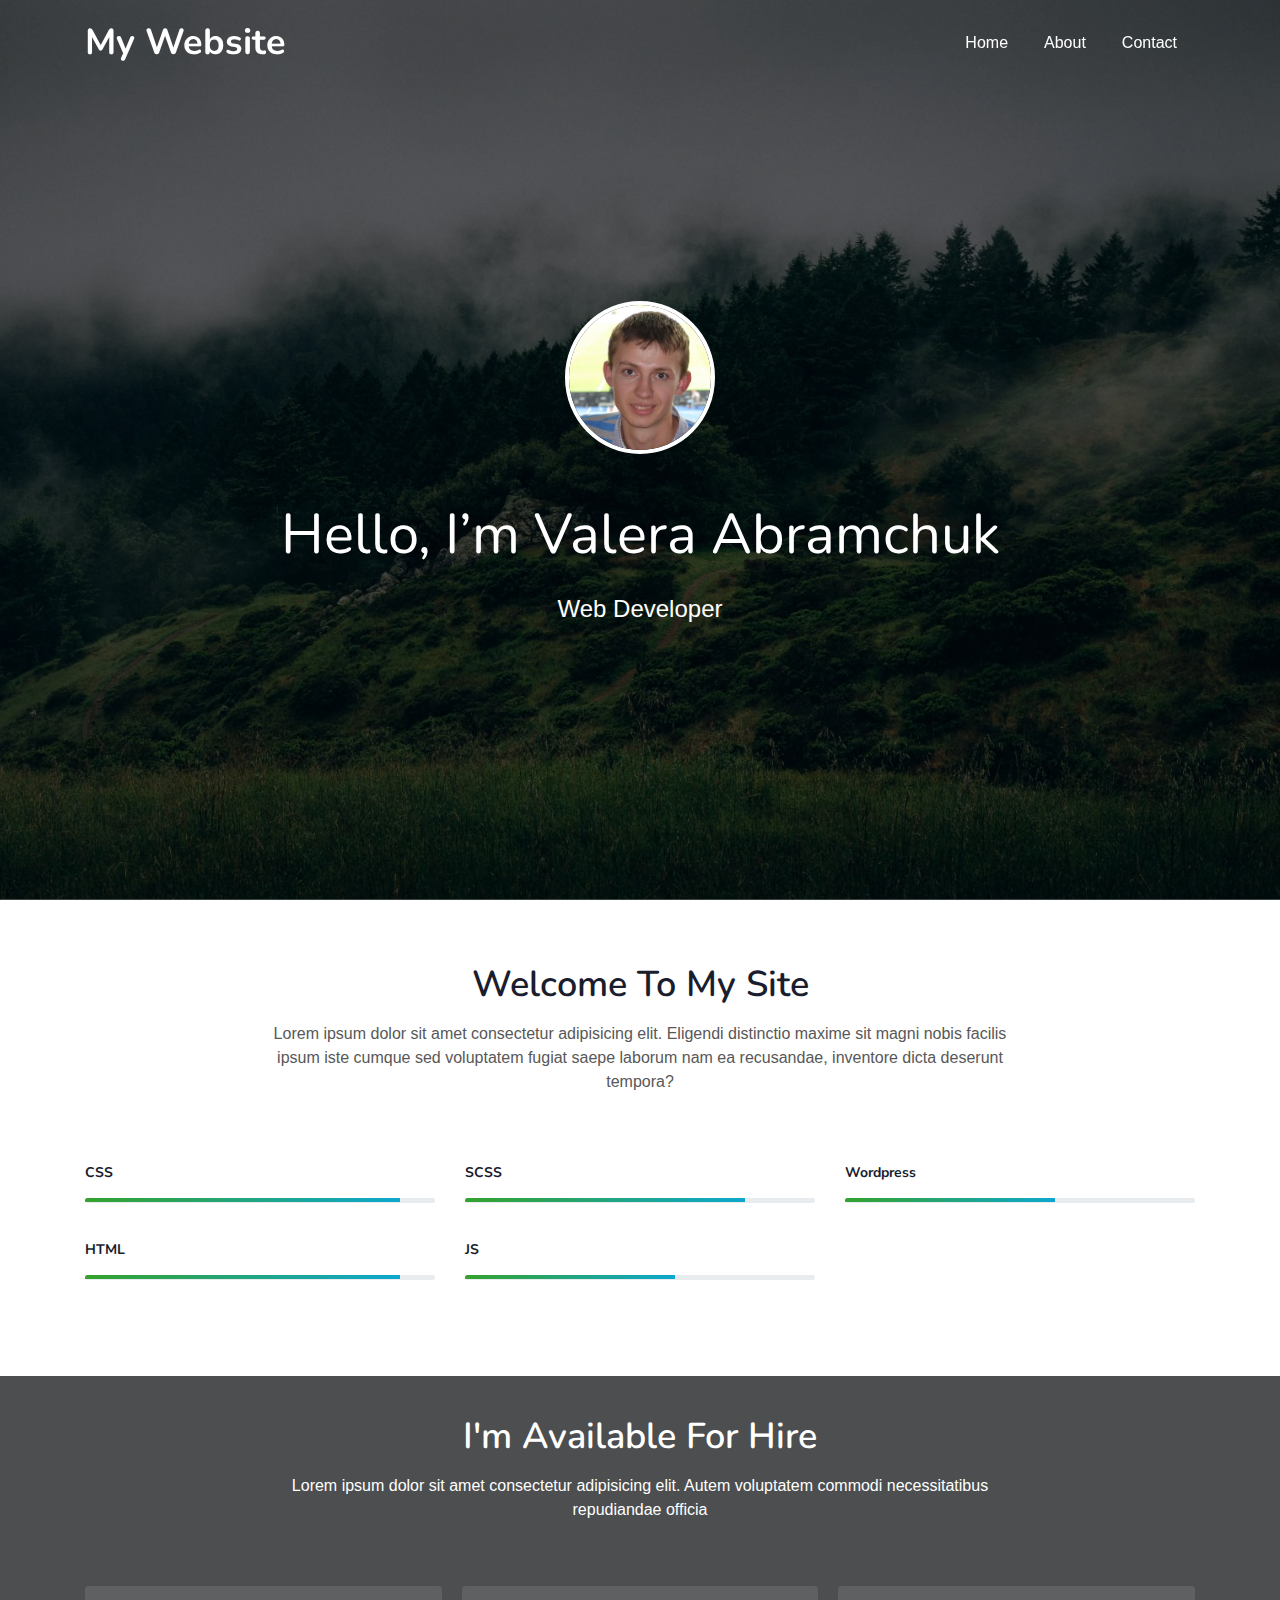
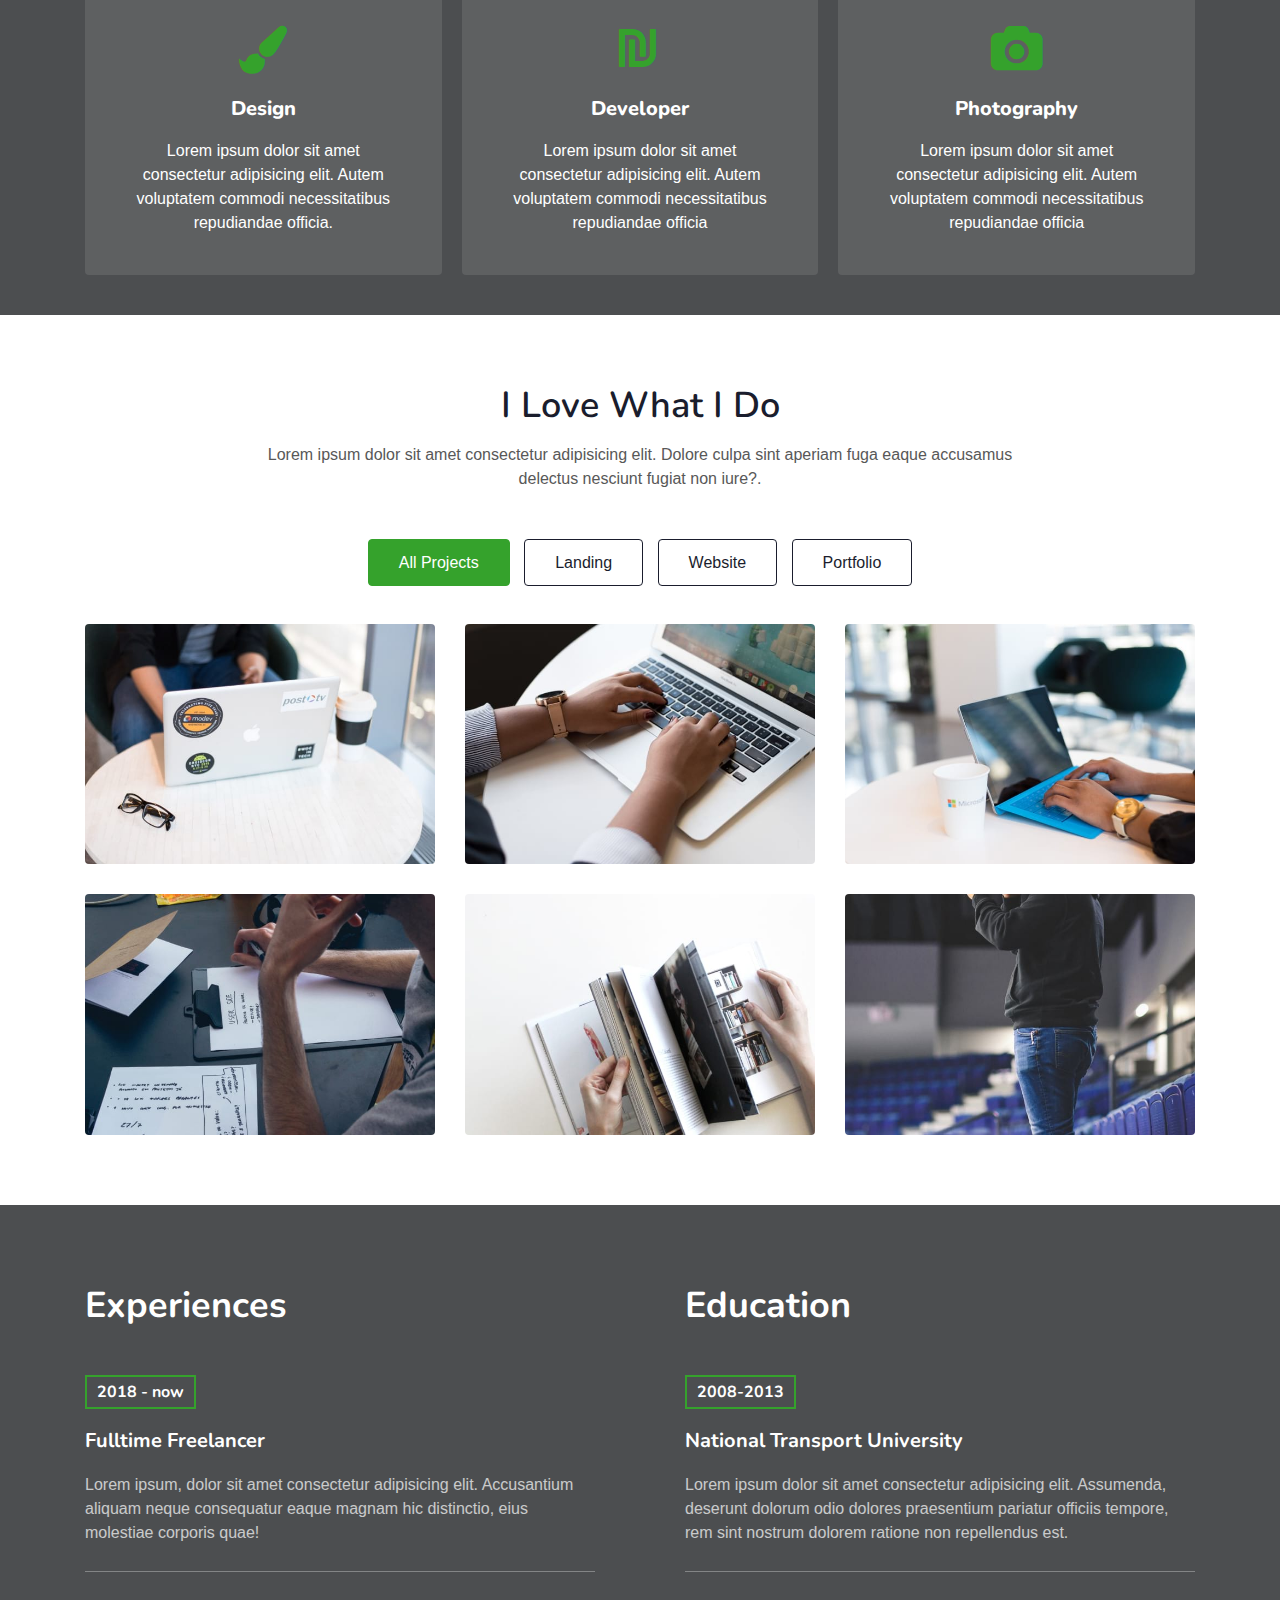
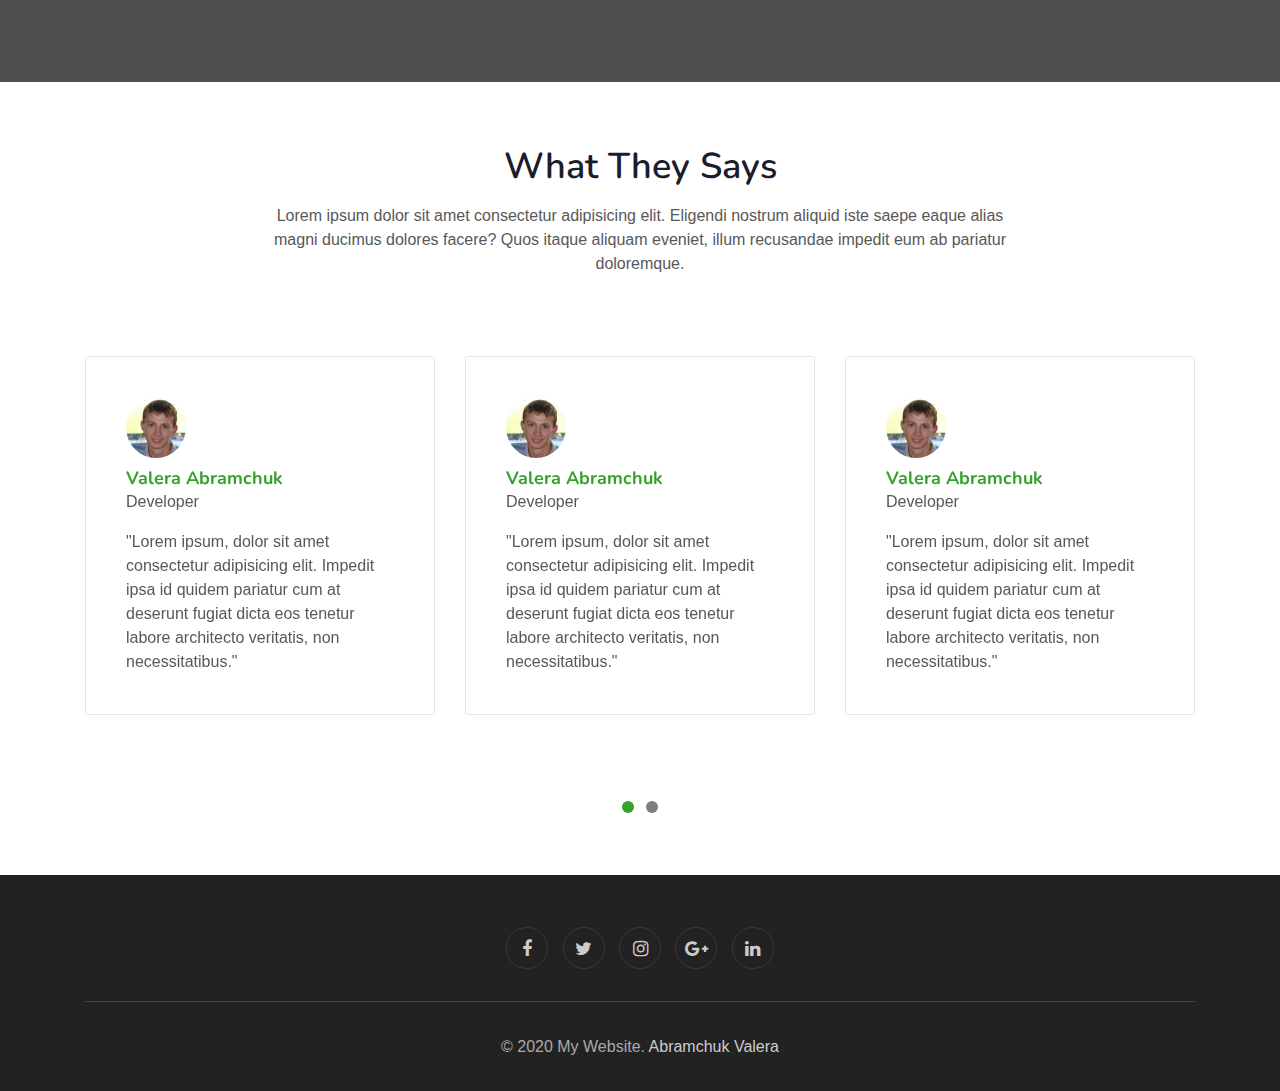
<file: index.html>
<!doctype html>
<html lang="en">

<head>
    <!-- Required meta tags -->
    <meta charset="utf-8">
    <meta name="viewport" content="width=device-width, initial-scale=1, shrink-to-fit=no">

    <title>My Website</title>
    <!-- web fonts -->
    <link rel="preconnect" href="https://fonts.gstatic.com">
    <link href="https://fonts.googleapis.com/css2?family=Nunito:wght@400;600;700;800&display=swap" rel="stylesheet">
    <!-- //web fonts -->
    <!-- Template CSS -->
    <link rel="stylesheet" href="assets/css/style.css">
</head>

<body>

    <section class="w3l-bootstrap-header">
        <div id="header_scroll">
            <nav class="navbar navbar-expand-lg navbar-light py-lg-3 py-2" id="header">
                <div class="container">
                    <a class="navbar-brand" href="index.html"> My Website</a>
                    <!-- if logo is image enable this   
  <a class="navbar-brand" href="#index.html">
      <img src="image-path" alt="Your logo" title="Your logo" style="height:35px;" />
  </a> -->
                    <button class="navbar-toggler" type="button" data-toggle="collapse" data-target="#navbarSupportedContent" aria-controls="navbarSupportedContent" aria-expanded="false" aria-label="Toggle navigation">
      <span class="navbar-toggler-icon fa fa-bars"></span>
    </button>

                    <div class="collapse navbar-collapse" id="navbarSupportedContent">
                        <ul class="navbar-nav ml-auto">
                            <li class="nav-item">
                                <a class="nav-link" href="index.html">Home</a>
                            </li>
                            <li class="nav-item">
                                <a class="nav-link" href="about.html">About</a>
                            </li>

                            <li class="nav-item">
                                <a class="nav-link" href="contact.html">Contact</a>
                            </li>
                        </ul>

                    </div>
                </div>
            </nav>
        </div>

    </section>
    <!--  Main banner section -->
    <section class="w3l-main-banner" id="home">
        <div class="companies20-content">
            <div class="companies-wrapper">
                <div class="item">

                    <div class="slider-info banner-view text-center">
                        <div class="banner-info container">
                            <img src="assets/images/my1.jpeg" alt="about image" class="img-fluid">
                            <h3 class="banner-text mt-5">Hello, I’m Valera Abramchuk
                            </h3>
                            <p class="my-4 mb-5">Web Developer</p><br>

                        </div>
                    </div>

                </div>
            </div>
        </div>
    </section>
    <!--  //Main banner section -->
    <section class="w3l-about ">
        <div class="skills-bars py-5">
            <div class="container py-md-3">
                <div class="heading text-center mx-auto">
                    <h3 class="head">Welcome To My Site</h3>
                    <p class="my-3 head"> Lorem ipsum dolor sit amet consectetur adipisicing elit. Eligendi distinctio maxime sit magni nobis facilis ipsum iste cumque sed voluptatem fugiat saepe laborum nam ea recusandae, inventore dicta deserunt tempora?</p>

                </div>
                <div class="row mt-5 pt-3">
                    <div class="col-lg-4  col-md-4 col-sm-6 skills-bar-grids mb-4 pb-2">
                        <h4>CSS</h4>
                        <div class="progress">
                            <div class="progress-bar progress-bar-striped bg-color" role="progressbar" style="width: 90% ;height:4px;" aria-valuenow="50" aria-valuemin="0" aria-valuemax="100">
                            </div>
                        </div>
                    </div>
                    <div class="col-lg-4 col-md-4 col-sm-6 skills-bar-grids mb-4 pb-2">
                        <h4>SCSS</h4>
                        <div class="progress">
                            <div class="progress-bar progress-bar-striped bg-color" role="progressbar" style="width: 80% ;height:4px;" aria-valuenow="50" aria-valuemin="0" aria-valuemax="100">
                            </div>
                        </div>
                    </div>

                    <div class="col-lg-4  col-md-4 col-sm-6 skills-bar-grids mb-4 pb-2">
                        <h4>Wordpress</h4>
                        <div class="progress">
                            <div class="progress-bar progress-bar-striped bg-color" role="progressbar" style="width: 60% ;height:4px;" aria-valuenow="50" aria-valuemin="0" aria-valuemax="100">
                            </div>
                        </div>
                    </div>

                    <div class="col-lg-4 col-md-4 col-sm-6 skills-bar-grids ">
                        <h4>HTML</h4>
                        <div class="progress">
                            <div class="progress-bar progress-bar-striped bg-color" role="progressbar" style="width: 90% ;height:4px;" aria-valuenow="90" aria-valuemin="0" aria-valuemax="100">
                            </div>
                        </div>
                    </div>
                    <div class="col-lg-4 col-md-4 col-sm-6 skills-bar-grids mb-4 pb-2">
                        <h4>JS</h4>
                        <div class="progress">
                            <div class="progress-bar progress-bar-striped bg-color" role="progressbar" style="width: 60% ;height:4px;" aria-valuenow="50" aria-valuemin="0" aria-valuemax="100">
                            </div>
                        </div>
                    </div>

                </div>
            </div>
        </div>
    </section>
    <section class="w3l-feature-3" id="features">
        <div class="grid top-bottom">
            <div class="container">
                <div class="heading text-center mx-auto">
                    <h3 class="head text-white">I'm Available For Hire</h3>
                    <p class="my-3 head text-white"> Lorem ipsum dolor sit amet consectetur adipisicing elit. Autem voluptatem commodi necessitatibus repudiandae officia</p>
                </div>
                <div class="middle-section grid-column text-center mt-5 pt-3">
                    <div class="three-grids-columns">
                        <span class="fa fa-paint-brush"></span>
                        <h4>Design</h4>
                        <p>Lorem ipsum dolor sit amet consectetur adipisicing elit. Autem voluptatem commodi necessitatibus repudiandae officia.</p>

                    </div>
                    <div class="three-grids-columns">
                        <span class="fa fa-ils"></span>
                        <h4>Developer</h4>
                        <p>Lorem ipsum dolor sit amet consectetur adipisicing elit. Autem voluptatem commodi necessitatibus repudiandae officia</p>

                    </div>
                    <div class="three-grids-columns">
                        <span class="fa fa-camera"></span>
                        <h4>Photography</h4>
                        <p>Lorem ipsum dolor sit amet consectetur adipisicing elit. Autem voluptatem commodi necessitatibus repudiandae officia</p>

                    </div>
                </div>
            </div>
        </div>
    </section>
    <div class="products-4" id="portfolio">
        <!-- Products4 block -->
        <div id="products4-block" class="text-center">
            <div class="container">
                <div class="heading text-center mx-auto mb-5">
                    <h3 class="head">I Love What I Do</h3>
                    <p class="my-3 head"> Lorem ipsum dolor sit amet consectetur adipisicing elit. Dolore culpa sint aperiam fuga eaque accusamus delectus nesciunt fugiat non iure?.</p>
                </div>
                <input id="tab1" type="radio" name="tabs" checked>
                <label class="tabtle" for="tab1">All Projects</label>

                <input id="tab2" type="radio" name="tabs">
                <label class="tabtle" for="tab2">Landing</label>

                <input id="tab3" type="radio" name="tabs">
                <label class="tabtle" for="tab3">Website</label>

                <input id="tab4" type="radio" name="tabs">
                <label class="tabtle" for="tab4">Portfolio</label>

                <section id="content1" class="tab-content text-left">
                    <div class="d-grid grid-col-3">
                        <div class="product">
                            <a href="assets/images/g1.jpg" data-lightbox="example-set" data-title="Lorem ipsum dolor sit amet consectetur adipisicing elit. Numquam architecto, ex veritatis">
                                <figure>
                                    <img src="assets/images/g1.jpg" class="img-responsive" alt="" />
                                </figure>
                            </a>

                        </div>
                        <div class="product">
                            <a href="assets/images/g2.jpg" data-lightbox="example-set" data-title="Lorem ipsum dolor sit amet consectetur adipisicing elit. Numquam architecto, ex veritatis">
                                <figure>
                                    <img src="assets/images/g2.jpg" class="img-responsive" alt="" />
                                </figure>
                            </a>

                        </div>
                        <div class="product">
                            <a href="assets/images/g3.jpg" data-lightbox="example-set" data-title="Lorem ipsum dolor sit amet consectetur adipisicing elit. Numquam architecto, ex veritatis">
                                <figure>
                                    <img src="assets/images/g3.jpg" class="img-responsive" alt="" />
                                </figure>
                            </a>

                        </div>
                        <div class="product">
                            <a href="assets/images/g4.jpg" data-lightbox="example-set" data-title="Lorem ipsum dolor sit amet consectetur adipisicing elit. Numquam architecto, ex veritatis">
                                <figure>
                                    <img src="assets/images/g4.jpg" class="img-responsive" alt="" />
                                </figure>
                            </a>

                        </div>
                        <div class="product">
                            <a href="assets/images/g5.jpg" data-lightbox="example-set" data-title="Lorem ipsum dolor sit amet consectetur adipisicing elit. Numquam architecto, ex veritatis">
                                <figure>
                                    <img src="assets/images/g5.jpg" class="img-responsive" alt="" />
                                </figure>
                            </a>

                        </div>
                        <div class="product">
                            <a href="assets/images/g6.jpg" data-lightbox="example-set" data-title="Lorem ipsum dolor sit amet consectetur adipisicing elit. Numquam architecto, ex veritatis">
                                <figure>
                                    <img src="assets/images/g6.jpg" class="img-responsive" alt="" />
                                </figure>
                            </a>

                        </div>


                    </div>
                </section>

                <section id="content2" class="tab-content text-left">
                    <div class="d-grid grid-col-3">
                        <div class="product">
                            <a href="assets/images/g7.jpg" data-lightbox="example-set" data-title="Lorem ipsum dolor sit amet consectetur adipisicing elit. Numquam architecto, ex veritatis">
                                <figure>
                                    <img src="assets/images/g7.jpg" class="img-responsive" alt="" />
                                </figure>
                            </a>

                        </div>
                        <div class="product">
                            <a href="assets/images/g7.jpg" data-lightbox="example-set" data-title="Lorem ipsum dolor sit amet consectetur adipisicing elit. Numquam architecto, ex veritatis">
                                <figure>
                                    <img src="assets/images/g7.jpg" class="img-responsive" alt="" />
                                </figure>
                            </a>

                        </div>
                        <div class="product">
                            <a href="assets/images/g1.jpg" data-lightbox="example-set" data-title="Lorem ipsum dolor sit amet consectetur adipisicing elit. Numquam architecto, ex veritatis">
                                <figure>
                                    <img src="assets/images/g1.jpg" class="img-responsive" alt="" />
                                </figure>
                            </a>

                        </div>
                        <div class="product">
                            <a href="assets/images/g2.jpg" data-lightbox="example-set" data-title="Lorem ipsum dolor sit amet consectetur adipisicing elit. Numquam architecto, ex veritatis">
                                <figure>
                                    <img src="assets/images/g2.jpg" class="img-responsive" alt="" />
                                </figure>
                            </a>

                        </div>
                        <div class="product">
                            <a href="assets/images/g3.jpg" data-lightbox="example-set" data-title="Lorem ipsum dolor sit amet consectetur adipisicing elit. Numquam architecto, ex veritatis">
                                <figure>
                                    <img src="assets/images/g3.jpg" class="img-responsive" alt="" />
                                </figure>
                            </a>

                        </div>
                        <div class="product">
                            <a href="assets/images/g4.jpg" data-lightbox="example-set" data-title="Lorem ipsum dolor sit amet consectetur adipisicing elit. Numquam architecto, ex veritatis">
                                <figure>
                                    <img src="assets/images/g4.jpg" class="img-responsive" alt="" />
                                </figure>
                            </a>

                        </div>
                    </div>
                </section>

                <section id="content3" class="tab-content text-left">
                    <div class="d-grid grid-col-3">
                        <div class="product">
                            <a href="assets/images/g5.jpg" data-lightbox="example-set" data-title="Lorem ipsum dolor sit amet consectetur adipisicing elit. Numquam architecto, ex veritatis">
                                <figure>
                                    <img src="assets/images/g5.jpg" class="img-responsive" alt="" />
                                </figure>
                            </a>

                        </div>
                        <div class="product">
                            <a href="assets/images/g6.jpg" data-lightbox="example-set" data-title="Lorem ipsum dolor sit amet consectetur adipisicing elit. Numquam architecto, ex veritatis">
                                <figure>
                                    <img src="assets/images/g6.jpg" class="img-responsive" alt="" />
                                </figure>
                            </a>

                        </div>
                        <div class="product">
                            <a href="assets/images/g7.jpg" data-lightbox="example-set" data-title="Lorem ipsum dolor sit amet consectetur adipisicing elit. Numquam architecto, ex veritatis">
                                <figure>
                                    <img src="assets/images/g7.jpg" class="img-responsive" alt="" />
                                </figure>
                            </a>

                        </div>
                    </div>
                </section>

                <section id="content4" class="tab-content text-left">
                    <div class="d-grid grid-col-3">
                        <div class="product">
                            <a href="assets/images/g7.jpg" data-lightbox="example-set" data-title="Lorem ipsum dolor sit amet consectetur adipisicing elit. Numquam architecto, ex veritatis">
                                <figure>
                                    <img src="assets/images/g7.jpg" class="img-responsive" alt="" />
                                </figure>
                            </a>

                        </div>
                        <div class="product">
                            <a href="assets/images/g1.jpg" data-lightbox="example-set" data-title="Lorem ipsum dolor sit amet consectetur adipisicing elit. Numquam architecto, ex veritatis">
                                <figure>
                                    <img src="assets/images/g1.jpg" class="img-responsive" alt="" />
                                </figure>
                            </a>

                        </div>
                    </div>
                </section>
            </div>
        </div>
        <!-- Products4 block -->
    </div>
    <script src="assets/js/jquery-3.3.1.min.js"></script>
    <script src="assets/js/lightbox-plus-jquery.min.js"></script>
    <section class="services-12" id="experience">
        <div class="form-12-content">
            <div class="container">
                <div class="grid grid-column-2 ">

                    <div class="column1">
                        <h3 class="mb-5">Experiences</h3>
                        <div class="experience-top">
                            <h5>2018 - now</h5>
                            <h4>Fulltime Freelancer</h4>
                            <p class="my-3 text-white">Lorem ipsum, dolor sit amet consectetur adipisicing elit. Accusantium aliquam neque consequatur eaque magnam hic distinctio, eius molestiae corporis quae!</p>
                        </div>


                    </div>
                    <div class="column1">
                        <h3 class="mb-5">Education</h3>
                        <div class="experience-top">
                            <h5>2008-2013</h5>
                            <h4>National Transport University</h4>
                            <p class="my-3 text-white">Lorem ipsum dolor sit amet consectetur adipisicing elit. Assumenda, deserunt dolorum odio dolores praesentium pariatur officiis tempore, rem sint nostrum dolorem ratione non repellendus est.</p>
                        </div>


                    </div>
                </div>
            </div>
        </div>
    </section>
    <section class="w3l-testimonials" id="testimonials">
        <div class="customers-6-content py-5">
            <div class="container py-lg-3">
                <div class="heading text-center mx-auto">
                    <h3 class="head">What They Says</h3>
                    <p class="my-3 head "> Lorem ipsum dolor sit amet consectetur adipisicing elit. Eligendi nostrum aliquid iste saepe eaque alias magni ducimus dolores facere? Quos itaque aliquam eveniet, illum recusandae impedit eum ab pariatur doloremque.</p>
                </div>

                <div id="customerhnyCarousel" class="carousel slide" data-ride="carousel">

                    <ol class="carousel-indicators">
                        <li data-target="#customerhnyCarousel" data-slide-to="0" class="active"></li>
                        <li data-target="#customerhnyCarousel" data-slide-to="1"></li>

                    </ol>
                    <!-- Carousel items -->
                    <div class="carousel-inner pb-5">

                        <div class="carousel-item active">
                            <div class="customer row py-5 mt-3">
                                <div class="col-lg-4 col-md-6">
                                    <div class="card">

                                        <div class="card-body">
                                            <img class="card-img-top img-responsive" src="assets/images/my1.jpeg" alt="">
                                            <h3 class="card-title mt-2">Valera Abramchuk</h3>
                                            <p class="sub-title mb-3">Developer</p>
                                            <p class="card-text">"Lorem ipsum, dolor sit amet consectetur adipisicing elit. Impedit ipsa id quidem pariatur cum at deserunt fugiat dicta eos tenetur labore architecto veritatis, non necessitatibus."
                                            </p>


                                        </div>
                                    </div>
                                </div>
                                <div class="col-lg-4 col-md-6 off-testi-2">
                                    <div class="card">

                                        <div class="card-body">
                                            <img class="card-img-top img-responsive" src="assets/images/my1.jpeg" alt="">
                                            <h3 class="card-title mt-2">Valera Abramchuk</h3>
                                            <p class="sub-title mb-3">Developer</p>
                                            <p class="card-text">"Lorem ipsum, dolor sit amet consectetur adipisicing elit. Impedit ipsa id quidem pariatur cum at deserunt fugiat dicta eos tenetur labore architecto veritatis, non necessitatibus."
                                            </p>


                                        </div>
                                    </div>
                                </div>
                                <div class="col-lg-4 offset-md-3 offset-lg-0 col-md-6 off-testi">
                                    <div class="card">

                                        <div class="card-body">
                                            <img class="card-img-top img-responsive" src="assets/images/my1.jpeg" alt="">
                                            <h3 class="card-title mt-2">Valera Abramchuk</h3>
                                            <p class="sub-title mb-3">Developer</p>
                                            <p class="card-text"> "Lorem ipsum, dolor sit amet consectetur adipisicing elit. Impedit ipsa id quidem pariatur cum at deserunt fugiat dicta eos tenetur labore architecto veritatis, non necessitatibus."
                                            </p>


                                        </div>
                                    </div>
                                </div>
                            </div>
                        </div>
                        <!--.item-->

                        <div class="carousel-item">
                            <div class="customer row py-5 mt-3">
                                <div class="col-lg-4 col-md-6">
                                    <div class="card">

                                        <div class="card-body">
                                            <img class="card-img-top img-responsive" src="assets/images/my1.jpeg" alt="">
                                            <h3 class="card-title mt-2">Valera Abramchuk</h3>
                                            <p class="sub-title mb-3">Developer</p>
                                            <p class="card-text">"Lorem ipsum, dolor sit amet consectetur adipisicing elit. Impedit ipsa id quidem pariatur cum at deserunt fugiat dicta eos tenetur labore architecto veritatis, non necessitatibus."
                                            </p>


                                        </div>
                                    </div>
                                </div>
                                <div class="col-lg-4 col-md-6 off-testi-2">
                                    <div class="card">

                                        <div class="card-body">
                                            <img class="card-img-top img-responsive" src="assets/images/my1.jpeg" alt="">
                                            <h3 class="card-title mt-2">Valera Abramchuk</h3>
                                            <p class="sub-title mb-3">Developer</p>
                                            <p class="card-text"> "Lorem ipsum, dolor sit amet consectetur adipisicing elit. Impedit ipsa id quidem pariatur cum at deserunt fugiat dicta eos tenetur labore architecto veritatis, non necessitatibus."
                                            </p>


                                        </div>
                                    </div>


                                </div>
                                <div class="col-lg-4 offset-md-3 offset-lg-0 col-md-6 off-testi">
                                    <div class="card">

                                        <div class="card-body">
                                            <img class="card-img-top img-responsive" src="assets/images/my1.jpeg" alt="">
                                            <h3 class="card-title mt-2">Valera Abramchuk</h3>
                                            <p class="sub-title mb-3">Developer</p>
                                            <p class="card-text"> "Lorem ipsum, dolor sit amet consectetur adipisicing elit. Impedit ipsa id quidem pariatur cum at deserunt fugiat dicta eos tenetur labore architecto veritatis, non necessitatibus."
                                            </p>


                                        </div>
                                    </div>
                                </div>
                            </div>

                        </div>


                    </div>
                    <!--.carousel-inner-->
                </div>
            </div>
        </div>
        <!--//customers -->
    </section>

    <!-- grids block 5 -->
    <section class="w3l-footer-29-main" id="footer">
        <div class="footer-29 text-center">
            <div class="container">

                <div class="main-social-footer-29">

                    <a href="#facebook" class="facebook"><span class="fa fa-facebook"></span></a>
                    <a href="#twitter" class="twitter"><span class="fa fa-twitter"></span></a>
                    <a href="#instagram" class="instagram"><span class="fa fa-instagram"></span></a>
                    <a href="#google-plus" class="google-plus"><span class="fa fa-google-plus"></span></a>
                    <a href="#linkedin" class="linkedin"><span class="fa fa-linkedin"></span></a>
                </div>
                <div class="bottom-copies text-center">
                    <p class="copy-footer-29">© 2020 My Website.<a href="https://abramchuk-valera.com.ua/"> Abramchuk Valera</a></p>

                </div>
            </div>
        </div>
        <!-- move top -->
        <button onclick="topFunction()" id="movetop" title="Go to top">
              <span class="fa fa-angle-up"></span>
                 </button>
        <script>
            // When the user scrolls down 20px from the top of the document, show the button
            window.onscroll = function() {
                scrollFunction()
            };

            function scrollFunction() {
                if (document.body.scrollTop > 20 || document.documentElement.scrollTop > 20) {
                    document.getElementById("movetop").style.display = "block";
                } else {
                    document.getElementById("movetop").style.display = "none";
                }
            }

            // When the user clicks on the button, scroll to the top of the document
            function topFunction() {
                document.body.scrollTop = 0;
                document.documentElement.scrollTop = 0;
            }
        </script>
        <!-- /move top -->
    </section>
    <!-- // grids block 5 -->

    <!-- //footer-28 block -->
    </section>

    <script>
        $(function() {
            $('.navbar-toggler').click(function() {
                $('body').toggleClass('noscroll');
            })
        });
    </script>

    <!-- jQuery first, then Popper.js, then Bootstrap JS -->
    <script src="https://code.jquery.com/jquery-3.4.1.slim.min.js" integrity="sha384-J6qa4849blE2+poT4WnyKhv5vZF5SrPo0iEjwBvKU7imGFAV0wwj1yYfoRSJoZ+n" crossorigin="anonymous">
    </script>


    <script src="assets/js/jquery-3.3.1.min.js"></script>
    <script src="assets/js/libs.min.js"></script>
    <script src="assets/js/bootstrap.min.js"></script>
    <script src="assets/js/main.js"></script>
    <!-- Smooth scrolling -->



</body>

</html>
<!-- // grids block 5 -->
</file>
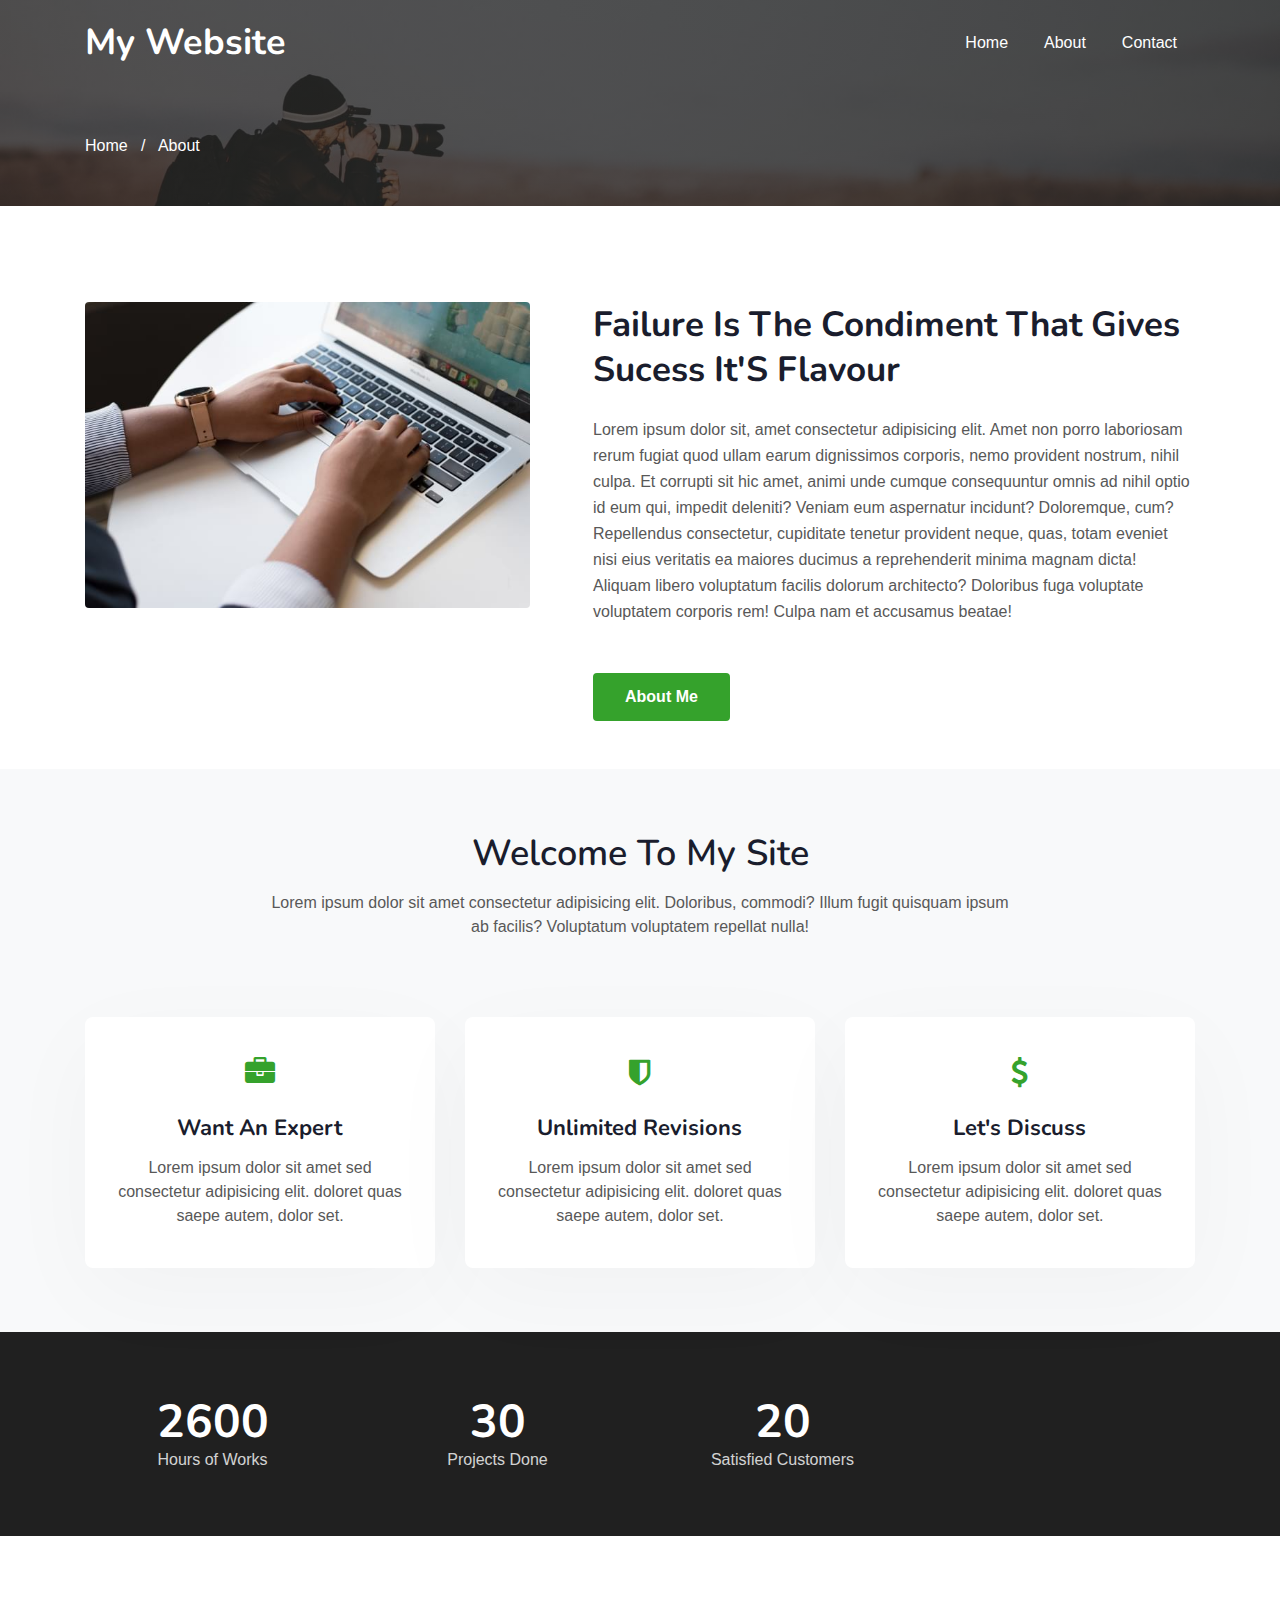
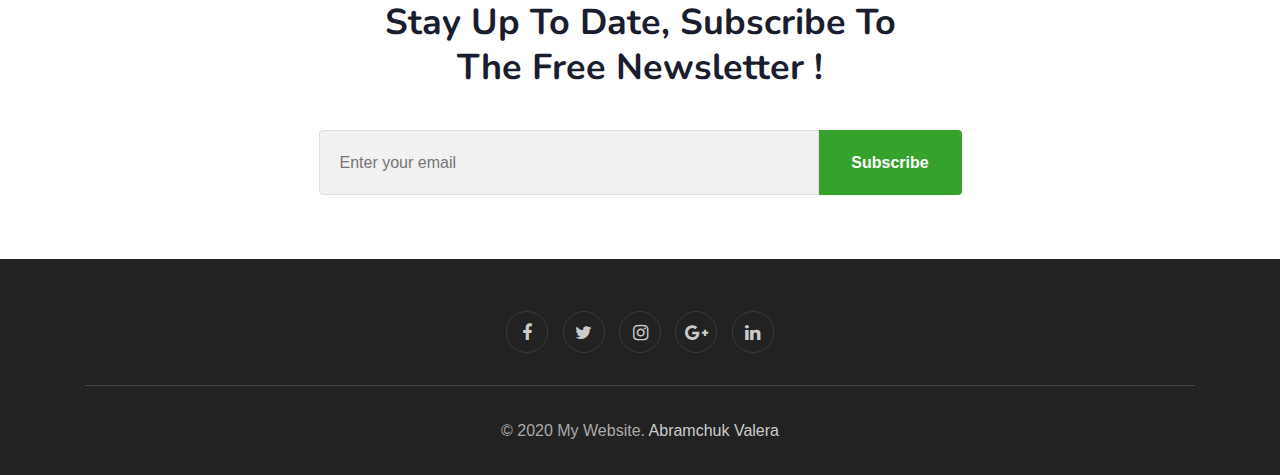
<file: about.html>
<!--
Author: W3layouts
Author URL: http://w3layouts.com
-->
<!doctype html>
<html lang="en">

<head>
    <!-- Required meta tags -->
    <meta charset="utf-8">
    <meta name="viewport" content="width=device-width, initial-scale=1, shrink-to-fit=no">

    <title>My Website</title>
    <!-- web fonts -->
    <link rel="preconnect" href="https://fonts.gstatic.com">
    <link href="https://fonts.googleapis.com/css2?family=Nunito:wght@400;600;700;800&display=swap" rel="stylesheet">
    <!-- //web fonts -->
    <!-- Template CSS -->
    <link rel="stylesheet" href="assets/css/style.css">
</head>

<body>

    <section class="w3l-bootstrap-header">
        <nav class="navbar navbar-expand-lg navbar-light py-lg-3 py-2">
            <div class="container">
                <a class="navbar-brand" href="index.html"> My Website</a>
                <!-- if logo is image enable this   
    <a class="navbar-brand" href="#index.html">
        <img src="image-path" alt="Your logo" title="Your logo" style="height:35px;" />
    </a> -->
                <button class="navbar-toggler" type="button" data-toggle="collapse" data-target="#navbarSupportedContent" aria-controls="navbarSupportedContent" aria-expanded="false" aria-label="Toggle navigation">
        <span class="navbar-toggler-icon fa fa-bars"></span>
      </button>

                <div class="collapse navbar-collapse" id="navbarSupportedContent">
                    <ul class="navbar-nav ml-auto">
                        <li class="nav-item">
                            <a class="nav-link" href="index.html">Home</a>
                        </li>
                        <li class="nav-item">
                            <a class="nav-link" href="about.html">About</a>
                        </li>

                        <li class="nav-item">
                            <a class="nav-link" href="contact.html">Contact</a>
                        </li>
                    </ul>

                </div>
            </div>
        </nav>
    </section>
    <section class="w3l-about-breadcrum">
        <div class="breadcrum-bg">
            <div class="container py-5">
                <p><a href="index.html">Home</a> &nbsp; / &nbsp; About</p>
            </div>
        </div>
    </section>
    <!-- w3l-content-photo-5 -->
    <div class="w3l-content-photo-5 py-5" id="about">
        <div class="content-main pt-lg-5 pt-md-3 pb-0">
            <div class="container">
                <div class="row">
                    <div class="col-lg-5 content-photo">
                        <a href="#"><img src="assets/images/g2.jpg" class="img-fluid" alt="content-photo"></a>
                    </div>
                    <div class="col-lg-7 content-left mt-lg-0 mt-5 pl-lg-5">
                        <h3>Failure Is The Condiment That Gives Sucess It'S Flavour</h3>
                        <p class="mb-0">Lorem ipsum dolor sit, amet consectetur adipisicing elit. Amet non porro laboriosam rerum fugiat quod ullam earum dignissimos corporis, nemo provident nostrum, nihil culpa. Et corrupti sit hic amet, animi unde cumque consequuntur
                            omnis ad nihil optio id eum qui, impedit deleniti? Veniam eum aspernatur incidunt? Doloremque, cum? Repellendus consectetur, cupiditate tenetur provident neque, quas, totam eveniet nisi eius veritatis ea maiores ducimus a reprehenderit
                            minima magnam dicta! Aliquam libero voluptatum facilis dolorum architecto? Doloribus fuga voluptate voluptatem corporis rem! Culpa nam et accusamus beatae!</p>
                        <a href="" class="btn-theme2 btn mt-lg-5 mt-4">About Me</a>
                    </div>
                </div>
            </div>
        </div>
    </div>
    <!-- //w3l-content-photo-5 -->
    <!-- home page service grids -->
    <section id="services-1" class="bg-light py-5">
        <div class="container py-lg-3">
            <div class="heading text-center mx-auto">
                <h3 class="head">Welcome To My Site</h3>
                <p class="my-3 head"> Lorem ipsum dolor sit amet consectetur adipisicing elit. Doloribus, commodi? Illum fugit quisquam ipsum ab facilis? Voluptatum voluptatem repellat nulla!</p>

            </div>
            <div class="row mt-lg-5">
                <div class="col-lg-4 col-md-6 col-sm-12">
                    <div class="box-wrap">
                        <div class="icon">
                            <span class="fa fa-briefcase"></span>
                        </div>
                        <h4><a href="">Want An Expert</a></h4>
                        <p>Lorem ipsum dolor sit amet sed consectetur adipisicing elit. doloret quas saepe autem, dolor set.</p>
                    </div>
                </div>
                <div class="col-lg-4 col-md-6 col-sm-12">
                    <div class="box-wrap">
                        <div class="icon">
                            <span class="fa fa-shield"></span>
                        </div>
                        <h4><a href="">Unlimited Revisions</a></h4>
                        <p>Lorem ipsum dolor sit amet sed consectetur adipisicing elit. doloret quas saepe autem, dolor set.</p>
                    </div>
                </div>
                <div class="col-lg-4 col-md-6 col-sm-12">
                    <div class="box-wrap">
                        <div class="icon">
                            <span class="fa fa-dollar"></span>
                        </div>
                        <h4><a href="">Let's Discuss</a></h4>
                        <p>Lorem ipsum dolor sit amet sed consectetur adipisicing elit. doloret quas saepe autem, dolor set.</p>
                    </div>
                </div>
            </div>
        </div>
    </section>
    <!-- //home page service grids -->

    <!-- specifications -->
    <section class="w3l-specifications-9">
        <div class="main-w3 py-5" id="stats">
            <div class="container py-md-3">

                <div class="main-cont-wthree-fea row ">
                    <div class="grids-speci1 col-lg-3 col-6">
                        <div class="spec-2 text-center">

                            <h3 class="title-spe">2600</h3>
                            <p>Hours of Works</p>
                        </div>
                    </div>
                    <div class="grids-speci1 midd-eff-spe col-lg-3 col-6">
                        <div class="spec-2 text-center">

                            <h3 class="title-spe">30</h3>
                            <p>Projects Done</p>
                        </div>
                    </div>
                    <div class="grids-speci1 las-but col-lg-3 col-6  mt-lg-0 mt-4">
                        <div class="spec-2 text-center">

                            <h3 class="title-spe">20</h3>
                            <p>Satisfied Customers</p>
                        </div>
                    </div>

                </div>

            </div>
        </div>
        <!-- //specifications -->
    </section>
    <section class="w3l-subscribe" id="subscribe">
        <div class="main-host py-5 text-center">
            <div class="container py-lg-3">
                <div class="grids-forms">

                    <div class="main-midd">
                        <h3 class="global-title mx-auto">Stay Up To Date, Subscribe To The Free Newsletter !</h3>
                    </div>
                    <div class="main-midd-2">
                        <form action="#" method="post" class="rightside-form">
                            <input type="email" name="email" placeholder="Enter your email">
                            <button type="submit" class="btn">Subscribe</button>
                        </form>
                    </div>
                </div>
            </div>
        </div>
    </section>

    <!-- grids block 5 -->
    <section class="w3l-footer-29-main" id="footer">
        <div class="footer-29 text-center">
            <div class="container">

                <div class="main-social-footer-29">

                    <a href="#facebook" class="facebook"><span class="fa fa-facebook"></span></a>
                    <a href="#twitter" class="twitter"><span class="fa fa-twitter"></span></a>
                    <a href="#instagram" class="instagram"><span class="fa fa-instagram"></span></a>
                    <a href="#google-plus" class="google-plus"><span class="fa fa-google-plus"></span></a>
                    <a href="#linkedin" class="linkedin"><span class="fa fa-linkedin"></span></a>
                </div>
                <div class="bottom-copies text-center">
                    <p class="copy-footer-29">© 2020 My Website.<a href="https://abramchuk-valera.com.ua/"> Abramchuk Valera</a></p>

                </div>
            </div>
        </div>
        <!-- move top -->
        <button onclick="topFunction()" id="movetop" title="Go to top">
              <span class="fa fa-angle-up"></span>
                 </button>
        <script>
            // When the user scrolls down 20px from the top of the document, show the button
            window.onscroll = function() {
                scrollFunction()
            };

            function scrollFunction() {
                if (document.body.scrollTop > 20 || document.documentElement.scrollTop > 20) {
                    document.getElementById("movetop").style.display = "block";
                } else {
                    document.getElementById("movetop").style.display = "none";
                }
            }

            // When the user clicks on the button, scroll to the top of the document
            function topFunction() {
                document.body.scrollTop = 0;
                document.documentElement.scrollTop = 0;
            }
        </script>
        <!-- /move top -->
    </section>
    <!-- // grids block 5 -->
    <script src="assets/js/jquery-3.3.1.min.js"></script>
    <!-- //footer-28 block -->
    </section>

    <script>
        $(function() {
            $('.navbar-toggler').click(function() {
                $('body').toggleClass('noscroll');
            })
        });
    </script>
    <!-- jQuery first, then Popper.js, then Bootstrap JS -->
    <script src="https://code.jquery.com/jquery-3.4.1.slim.min.js" integrity="sha384-J6qa4849blE2+poT4WnyKhv5vZF5SrPo0iEjwBvKU7imGFAV0wwj1yYfoRSJoZ+n" crossorigin="anonymous">
    </script>

    <script src="https://stackpath.bootstrapcdn.com/bootstrap/4.4.1/js/bootstrap.min.js" integrity="sha384-wfSDF2E50Y2D1uUdj0O3uMBJnjuUD4Ih7YwaYd1iqfktj0Uod8GCExl3Og8ifwB6" crossorigin="anonymous">
    </script>

    <!-- Smooth scrolling -->



</body>

</html>
<!-- // grids block 5 -->
</file>
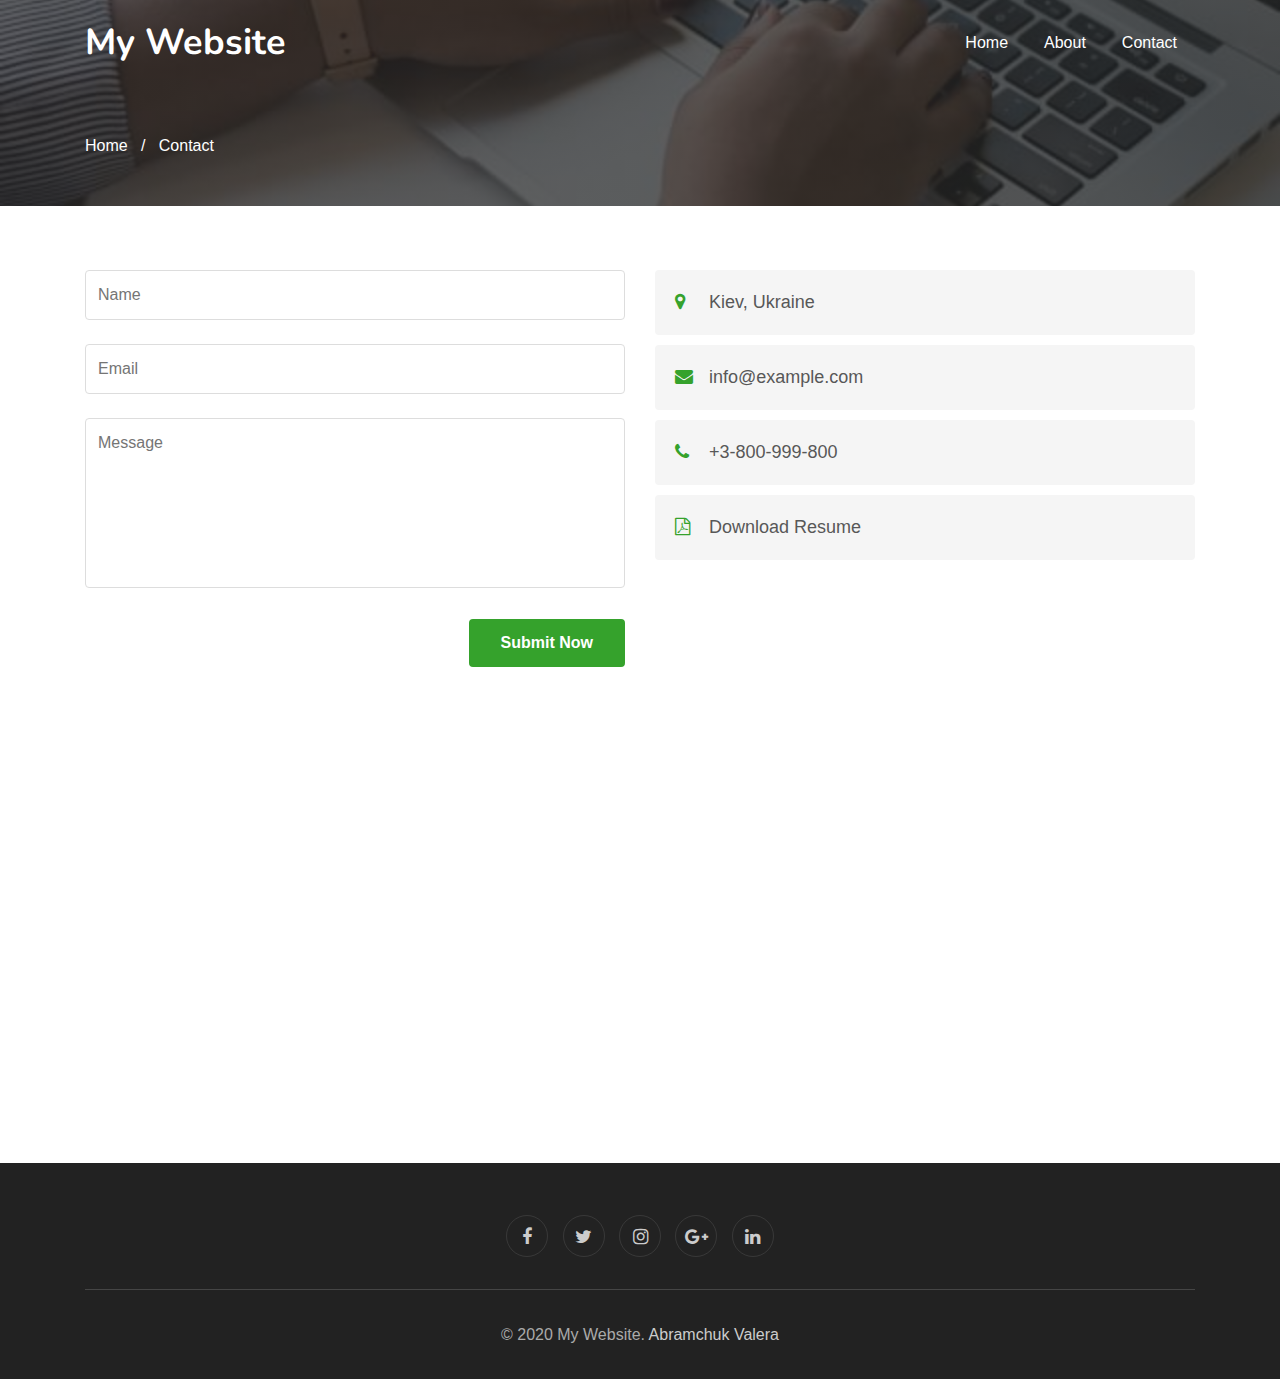
<file: contact.html>
<!--
Author: W3layouts
Author URL: http://w3layouts.com
-->
<!doctype html>
<html lang="en">

<head>
    <!-- Required meta tags -->
    <meta charset="utf-8">
    <meta name="viewport" content="width=device-width, initial-scale=1, shrink-to-fit=no">

    <title>My Website</title>
    <!-- web fonts -->
    <link rel="preconnect" href="https://fonts.gstatic.com">
    <link href="https://fonts.googleapis.com/css2?family=Nunito:wght@400;600;700;800&display=swap" rel="stylesheet">
    <!-- //web fonts -->
    <!-- Template CSS -->
    <link rel="stylesheet" href="assets/css/style.css">

    <body>

        <section class="w3l-bootstrap-header">
            <nav class="navbar navbar-expand-lg navbar-light py-lg-3 py-2">
                <div class="container">
                    <a class="navbar-brand" href="index.html"> My Website</a>
                    <!-- if logo is image enable this   
    <a class="navbar-brand" href="#index.html">
        <img src="image-path" alt="Your logo" title="Your logo" style="height:35px;" />
    </a> -->
                    <button class="navbar-toggler" type="button" data-toggle="collapse" data-target="#navbarSupportedContent" aria-controls="navbarSupportedContent" aria-expanded="false" aria-label="Toggle navigation">
        <span class="navbar-toggler-icon fa fa-bars"></span>
      </button>

                    <div class="collapse navbar-collapse" id="navbarSupportedContent">
                        <ul class="navbar-nav ml-auto">
                            <li class="nav-item">
                                <a class="nav-link" href="index.html">Home</a>
                            </li>
                            <li class="nav-item">
                                <a class="nav-link" href="about.html">About</a>
                            </li>

                            <li class="nav-item">
                                <a class="nav-link" href="contact.html">Contact</a>
                            </li>
                        </ul>

                    </div>
                </div>
            </nav>
        </section>
        <section class="w3l-contact-breadcrum">
            <div class="breadcrum-bg">
                <div class="container py-5">
                    <p><a href="index.html">Home</a> &nbsp; / &nbsp; Contact</p>
                </div>
            </div>
        </section>
        <!-- contact -->
        <section class="w3l-contacts-12" id="contact">
            <div class="contact-top pt-5">
                <div class="container py-md-3">

                    <div class="row cont-main-top">
                        <!-- contact form -->
                        <div class="contacts12-main col-lg-6 ">

                            <form action="https://sendmail.w3layouts.com/submitForm" method="post" class="main-input">
                                <div class="top-inputs d-grid">
                                    <input type="text" placeholder="Name" name="w3lName" id="w3lName" required="">

                                </div>
                                <input type="email" name="email" placeholder="Email" id="w3lSender" required="">

                                <textarea placeholder="Message" name="w3lMessage" id="w3lMessage" required=""></textarea>
                                <div class="text-right">
                                    <button type="submit" class="btn btn-theme2">Submit Now</button>
                                </div>
                            </form>
                        </div>
                        <!-- //contact form -->
                        <!-- contact address -->
                        <div class="contact col-lg-6 mt-lg-0 mt-5">
                            <div class="cont-subs">
                                <div class="cont-add">
                                    <div class="cont-add-lft">
                                        <span class="fa fa-map-marker" aria-hidden="true"></span>
                                    </div>
                                    <div class="cont-add-rgt">
                                        <p class="contact-text-sub">Kiev, Ukraine</p>
                                    </div>

                                </div>
                                <div class="cont-add add-2">
                                    <div class="cont-add-lft">
                                        <span class="fa fa-envelope" aria-hidden="true"></span>
                                    </div>
                                    <div class="cont-add-rgt">
                                        <a href="mailto:info@example.com">
                                            <p class="contact-text-sub">info@example.com</p>
                                        </a>
                                    </div>

                                </div>
                                <div class="cont-add">
                                    <div class="cont-add-lft">
                                        <span class="fa fa-phone" aria-hidden="true"></span>
                                    </div>
                                    <div class="cont-add-rgt">
                                        <a href="tel:+7-800-999-800">
                                            <p class="contact-text-sub">+3-800-999-800</p>
                                        </a>
                                    </div>
                                </div>
                                <div class="cont-add add-3">
                                    <div class="cont-add-lft">
                                        <span class="fa fa-file-pdf-o" aria-hidden="true"></span>
                                    </div>
                                    <div class="cont-add-rgt">
                                        <a href="#">
                                            <p class="contact-text-sub">Download Resume</p>
                                        </a>
                                    </div>

                                </div>
                            </div>
                        </div>
                        <!-- //contact address -->

                    </div>
                </div>
                <!-- map -->
                <div class="map">
                    <iframe src="https://www.google.com/maps/embed?pb=!1m18!1m12!1m3!1d325677.40934496076!2d30.331193494824223!3d50.37858494077034!2m3!1f0!2f0!3f0!3m2!1i1024!2i768!4f13.1!3m3!1m2!1s0x40d4c951acd79cbd%3A0x1b52879d3fdf9a86!2zOTlCLCDRg9C7LiDQndC-0LLQvtC_0L7Qu9C10LLQsNGPLCA5OdCRLCDQmtC40LXQsiwgMDIwMDA!5e0!3m2!1sru!2sua!4v1610735736751!5m2!1sru!2sua"
                        width="600" height="450" frameborder="0" style="border:0;" allowfullscreen="" aria-hidden="false" tabindex="0"></iframe>

                </div>
                <!-- //map -->
            </div>
        </section>
        <!-- //contact -->

        <!-- grids block 5 -->
        <section class="w3l-footer-29-main" id="footer">
            <div class="footer-29 text-center">
                <div class="container">

                    <div class="main-social-footer-29">

                        <a href="#facebook" class="facebook"><span class="fa fa-facebook"></span></a>
                        <a href="#twitter" class="twitter"><span class="fa fa-twitter"></span></a>
                        <a href="#instagram" class="instagram"><span class="fa fa-instagram"></span></a>
                        <a href="#google-plus" class="google-plus"><span class="fa fa-google-plus"></span></a>
                        <a href="#linkedin" class="linkedin"><span class="fa fa-linkedin"></span></a>
                    </div>
                    <div class="bottom-copies text-center">
                        <p class="copy-footer-29">© 2020 My Website.<a href="https://abramchuk-valera.com.ua/"> Abramchuk Valera</a></p>

                    </div>
                </div>
            </div>
            <!-- move top -->
            <button onclick="topFunction()" id="movetop" title="Go to top">
              <span class="fa fa-angle-up"></span>
                 </button>
            <script>
                // When the user scrolls down 20px from the top of the document, show the button
                window.onscroll = function() {
                    scrollFunction()
                };

                function scrollFunction() {
                    if (document.body.scrollTop > 20 || document.documentElement.scrollTop > 20) {
                        document.getElementById("movetop").style.display = "block";
                    } else {
                        document.getElementById("movetop").style.display = "none";
                    }
                }

                // When the user clicks on the button, scroll to the top of the document
                function topFunction() {
                    document.body.scrollTop = 0;
                    document.documentElement.scrollTop = 0;
                }
            </script>
            <!-- /move top -->
        </section>
        <!-- // grids block 5 -->
        <script src="assets/js/jquery-3.3.1.min.js"></script>
        <!-- //footer-28 block -->
        </section>

        <script>
            $(function() {
                $('.navbar-toggler').click(function() {
                    $('body').toggleClass('noscroll');
                })
            });
        </script>
        <!-- jQuery first, then Popper.js, then Bootstrap JS -->
        <script src="https://code.jquery.com/jquery-3.4.1.slim.min.js" integrity="sha384-J6qa4849blE2+poT4WnyKhv5vZF5SrPo0iEjwBvKU7imGFAV0wwj1yYfoRSJoZ+n" crossorigin="anonymous">
        </script>

        <script src="https://stackpath.bootstrapcdn.com/bootstrap/4.4.1/js/bootstrap.min.js" integrity="sha384-wfSDF2E50Y2D1uUdj0O3uMBJnjuUD4Ih7YwaYd1iqfktj0Uod8GCExl3Og8ifwB6" crossorigin="anonymous">
        </script>

        <!-- Smooth scrolling -->



    </body>

</html>
<!-- // grids block 5 -->
</file>
